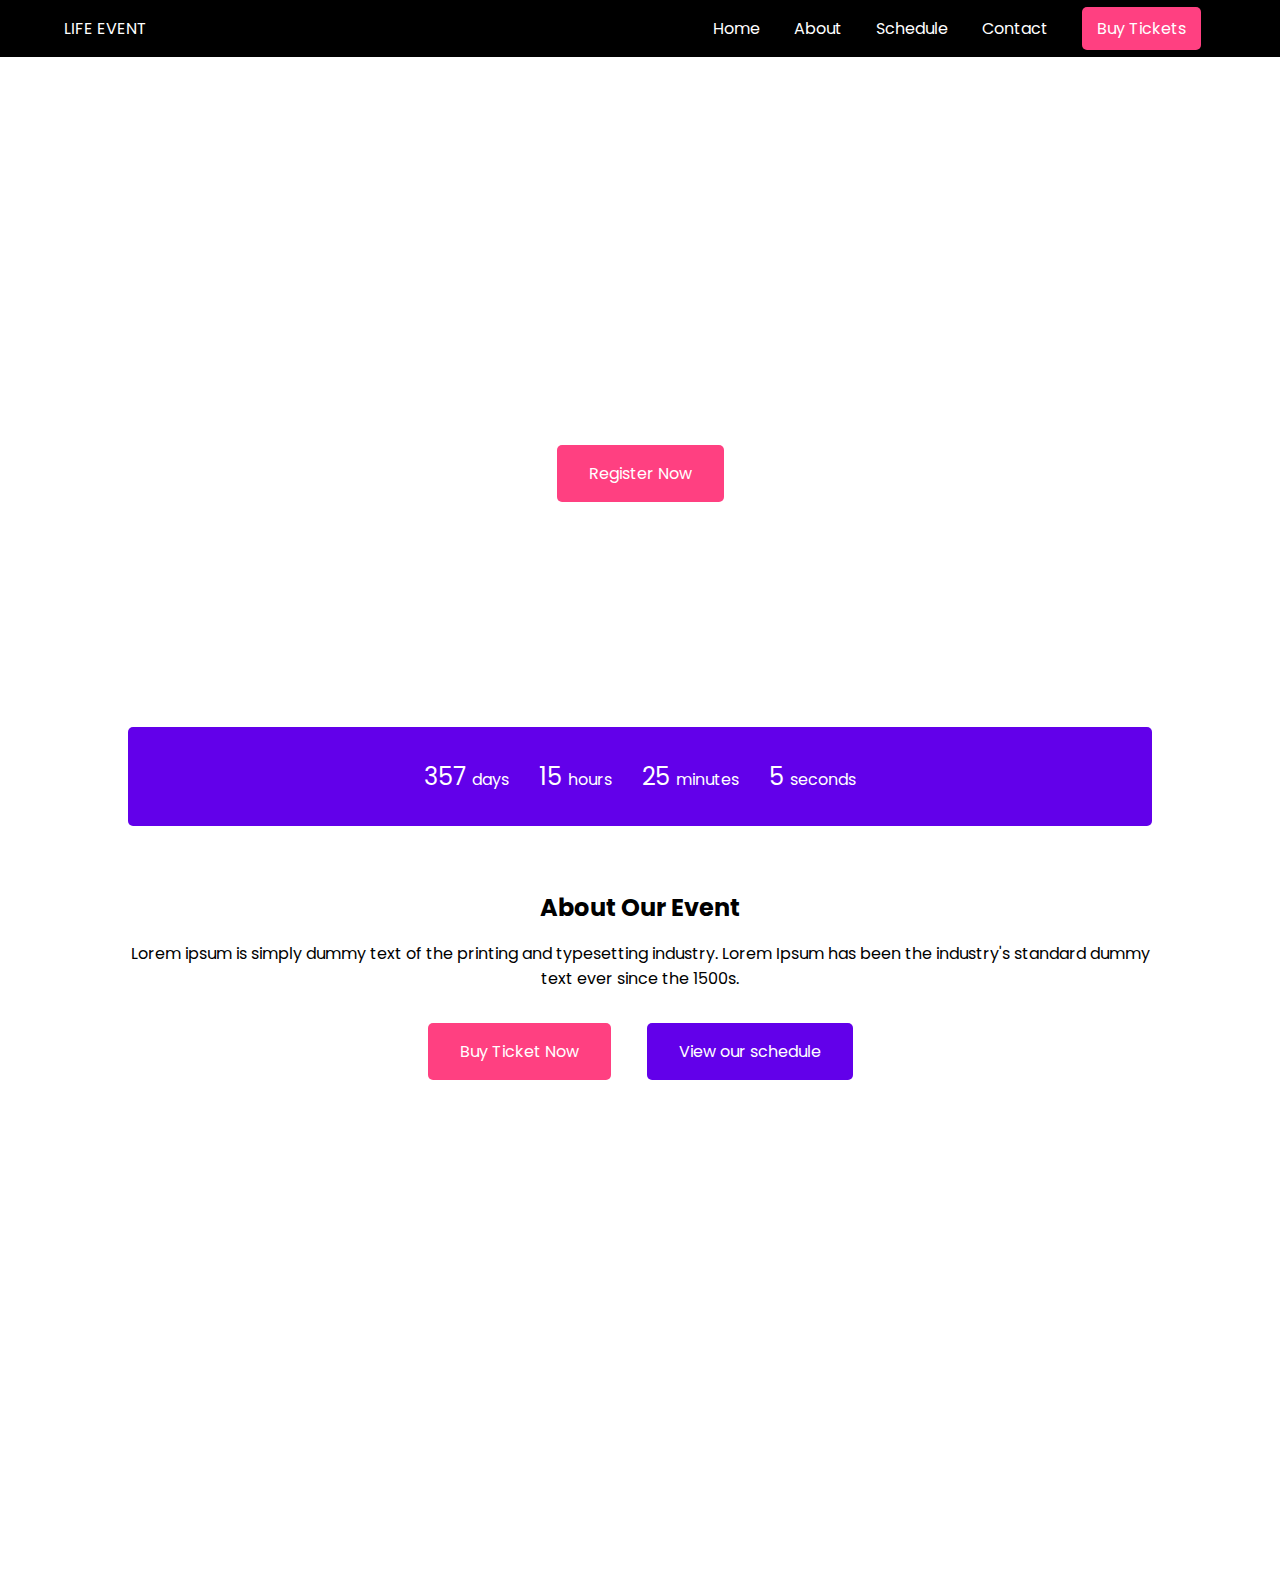
<file: index.html>
<!DOCTYPE html>
<html lang="en">
<head>
    <meta charset="UTF-8">
    <meta name="viewport" content="width=device-width, initial-scale=1.0">
    <title>Business Conference 2019</title>
    <link href="https://fonts.googleapis.com/css2?family=Poppins:wght@300;400;600&display=swap" rel="stylesheet">
    <link rel="stylesheet" href="style.css">
</head>
<body>
    <header>
        <div class="logo">LIFE EVENT</div>
        <nav class="nav-links">
            <a href="#">Home</a>
            <a href="#">About</a>
            <a href="#">Schedule</a>
            <a href="#">Contact</a>
            <a href="#" class="btn-primary">Buy Tickets</a>
        </nav>
    </header>
    
    <section class="hero">
        <h1>Business Conference of New York - 2019</h1>
        <p>17-18 December, 2019 | New York</p>
        <a href="register.html" class="btn">Register Now</a>
    </section>
    
    <div class="countdown">
        357 <span>days</span> &nbsp;&nbsp;&nbsp; 15 <span>hours</span> &nbsp;&nbsp;&nbsp; 25 <span>minutes</span>  &nbsp;&nbsp;&nbsp; 5 <span>seconds</span>
    </div>
    
    <section class="about">
        <h2>About Our Event</h2>
        <p>Lorem ipsum is simply dummy text of the printing and typesetting industry. Lorem Ipsum has been the industry's standard dummy text ever since the 1500s.</p>
        <div class="btn-group">
            <a href="#" class="btn-primary">Buy Ticket Now</a>
            <a href="#" class="btn-secondary">View our schedule</a>
        </div>
        <div class="responsive-video">
            <iframe src="https://cdn.pixabay.com/video/2023/10/15/185096-874643413_tiny.mp4" frameborder="0" allowfullscreen></iframe>
        </div>
    </section>
</body>
</html>
</file>
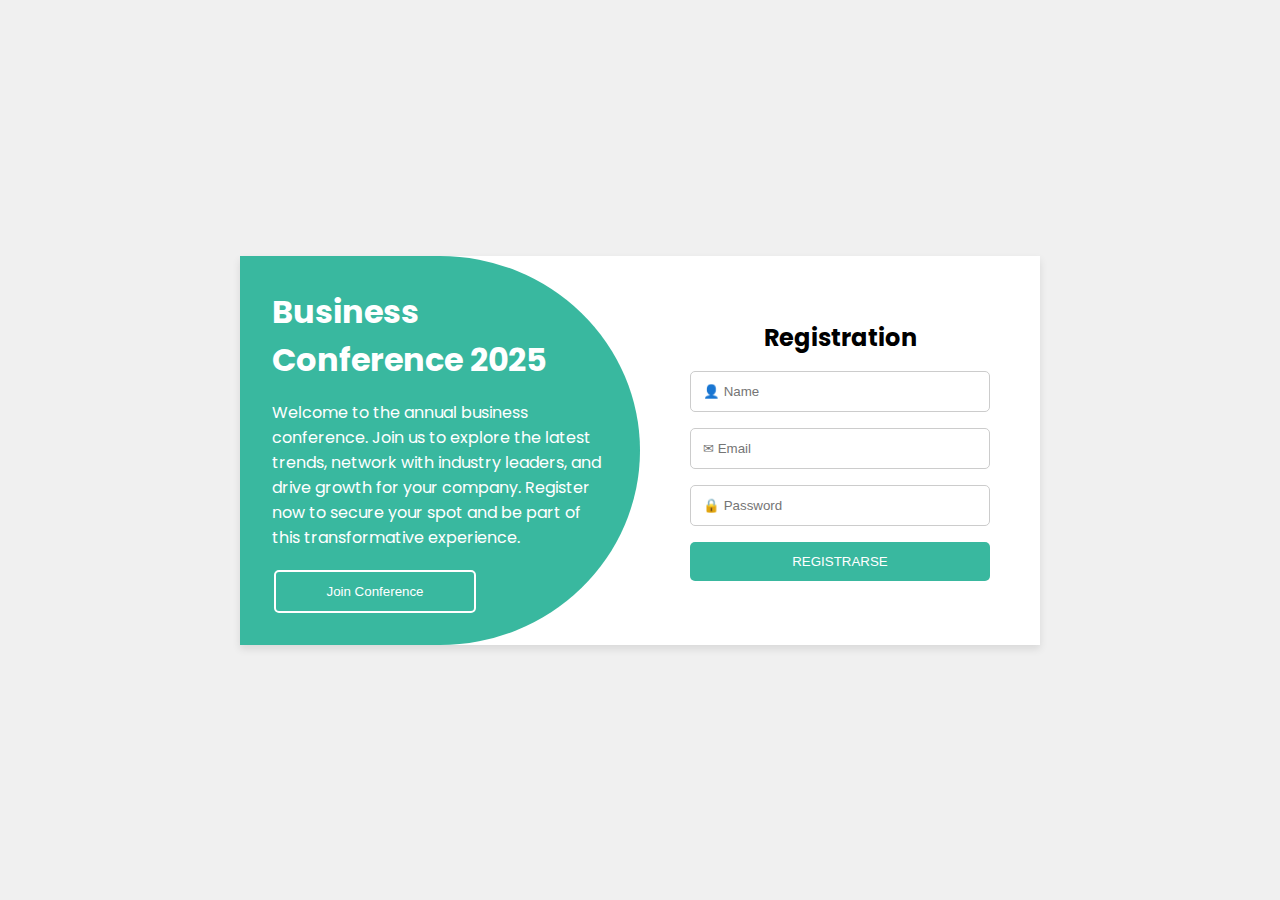
<file: register.html>
<!DOCTYPE html>
<html lang="es">
<head>
    <meta charset="UTF-8">
    <meta name="viewport" content="width=device-width, initial-scale=1.0">
    <title>Registro</title>
    <link href="https://fonts.googleapis.com/css2?family=Poppins:wght@300;400;600&display=swap" rel="stylesheet">
    <style>
        * {
            margin: 0;
            padding: 0;
            box-sizing: border-box;
        }
        body, html {
            height: 100%;
            font-family: 'Poppins', sans-serif;
            display: flex;
            align-items: center;
            justify-content: center;
            background: #f0f0f0;
        }
        .container {
            display: flex;
            background-color: #fff;
            width: 100%;
            max-width: 800px;
            height: auto;
            box-shadow: 0 4px 8px rgba(0, 0, 0, 0.1);
        }
        .left, .right {
            width: 50%;
            display: flex;
            align-items: center;
            justify-content: center;
            flex-direction: column;
            text-align: center;
            padding: 2rem;
        }
        .left {
            background: #39b89f;
            text-align: left;
            color: white;
            border-top-right-radius: 50%;
            border-bottom-right-radius: 50%;
        }
        .right {
            background: #fff;
        }
        .left h1, .right h2 {
            margin-bottom: 1rem;
        }
        .right form {
            width: 100%;
            max-width: 300px;
        }
        .input-group {
            margin-bottom: 1rem;
        }
        .input-group input {
            width: 100%;
            padding: 0.75rem;
            border: 1px solid #ccc;
            border-radius: 5px;
        }
        .input-group input:hover {
            border: 1px solid #39b89f;
            cursor: pointer;
        }
        .social-icons a {
            margin: 0 5px;
            color: black;
            text-decoration: none;
            font-size: 1.2rem;
        }
        .btn {
            display: block;
            width: 100%;
            padding: 0.75rem;
            text-align: center;
            background: #39b89f;
            color: white;
            border: none;
            border-radius: 5px;
            cursor: pointer;
        }
        .btn:hover {
            background: #01fcca;
        }
        .btn-secondary {
            display: block;
            padding: 0.75rem;
            text-align: center;
            border-radius: 5px;
            cursor: pointer;
            width: 60%;
            margin-top: 20px;
            margin-left: -130px;
            background: transparent;
            color: #fff;
            border: 2px solid white;
        }
        @media (max-width: 768px) {
            .container {
                flex-direction: column-reverse;
                width: 90%;
            }
            .left, .right {
                width: 100%;
                padding: 1.5rem;
            }
            .left {
                border-radius: 0;
                text-align: center;
            }
            .btn-secondary {
                margin-left: 0;
                width: 100%;
            }
        }
        @media (max-width: 480px) {
            .container {
                flex-direction: column-reverse;
                /* margin-top:10rem; */
                width: 90%;
            }
            .left h1 {
                font-size: 1.5rem;
            }
            .right h2 {
                font-size: 1.2rem;
            }
            .input-group input {
                padding: 0.5rem;
            }
            .btn, .btn-secondary {
                padding: 0.5rem;
            }
        }
    </style>
</head>
<body>
    <div class="container">
        <div class="left">
            <h1>Business Conference 2025</h1>
            <p>Welcome to the annual business conference. Join us to explore the latest trends, network with industry leaders, and drive growth for your company. Register now to secure your spot and be part of this transformative experience.</p>
            <button class="btn-secondary">Join Conference</button>
        </div>
        <div class="right">
            <h2>Registration</h2>
            <form>
                <div class="input-group">
                    <input type="text" placeholder="👤 Name">
 </div>
                <div class="input-group">
                    <input type="email" placeholder="✉ Email">
                </div>
                <div class="input-group">
                    <input type="password" placeholder="🔒 Password">
                </div>
                <button type="submit" class="btn">REGISTRARSE</button>
            </form>
        </div>
    </div>
</body>
</html>
</file>
<file: style.css>
* {
    margin: 0;
    padding: 0;
    box-sizing: border-box;
}
body {
    font-family: 'Poppins', sans-serif;
}
header {
    background: #000;
    color: white;
    padding: 1rem 5%;
    display: flex;
    justify-content: space-between;
    align-items: center;
}
.nav-links a {
    color: white;
    margin: 0 15px;
    text-decoration: none;
}
.hero {
    background: url('https://i.pinimg.com/736x/dd/d7/3f/ddd73f01df0174fdf7e53463724bedc2.jpg') no-repeat center/cover;
    height: 80vh;
    display: flex;
    align-items: center;
    justify-content: center;
    flex-direction: column;
    text-align: center;
    color: white;
}
.hero h1 {
    font-size: 3rem;
}
.hero .btn {
    margin-top: 1rem;
    padding: 1rem 2rem;
    background: #ff4081;
    color: white;
    text-decoration: none;
    border-radius: 5px;
}
.countdown {
    width: 80vw;
    margin-left: 8rem;
    margin-top: -50px;
    text-align: center;
    padding: 2rem;
    background: #6200ea;
    color: white;
    font-size: 1.5rem;
    border-radius: 5px;
    /* word-spacing: 10px; */
}
.countdown span{
    font-size: 1rem;
}
.about {
    padding: 4rem 10%;
    text-align: center;
}
.about p {
    margin: 1rem 0 2rem;
}
.about .btn-group a {
    margin: 0 1rem;
    padding: 1rem 2rem;
    display: inline-block;
    text-decoration: none;
    border-radius: 5px;
}
.btn-primary {
    background: #ff4081;
    color: white;
    padding: 10px 15px;
    border-radius: 5px;
}
.btn-secondary {
    background: #6200ea;
    color: white;
}
.responsive-video iframe {
    width: 100%;
    max-width: 700px;
    height: 400px;
    margin-top: 2rem;
}
@media (max-width: 768px) {
    .hero h1 {
        font-size: 2rem;
    }
    .countdown {
        width: 95vw;
        margin-left:0.6rem;
        margin-top: -40px;
        padding: 1.5rem;
        font-size: 1rem;
        border-radius: 5px;
        text-align: left;
    }
    .countdown span{
        font-size: 0.8rem;
    }
    .about .btn-group a {
        display: block;
        margin: 1rem 0;
    }
}
</file>
